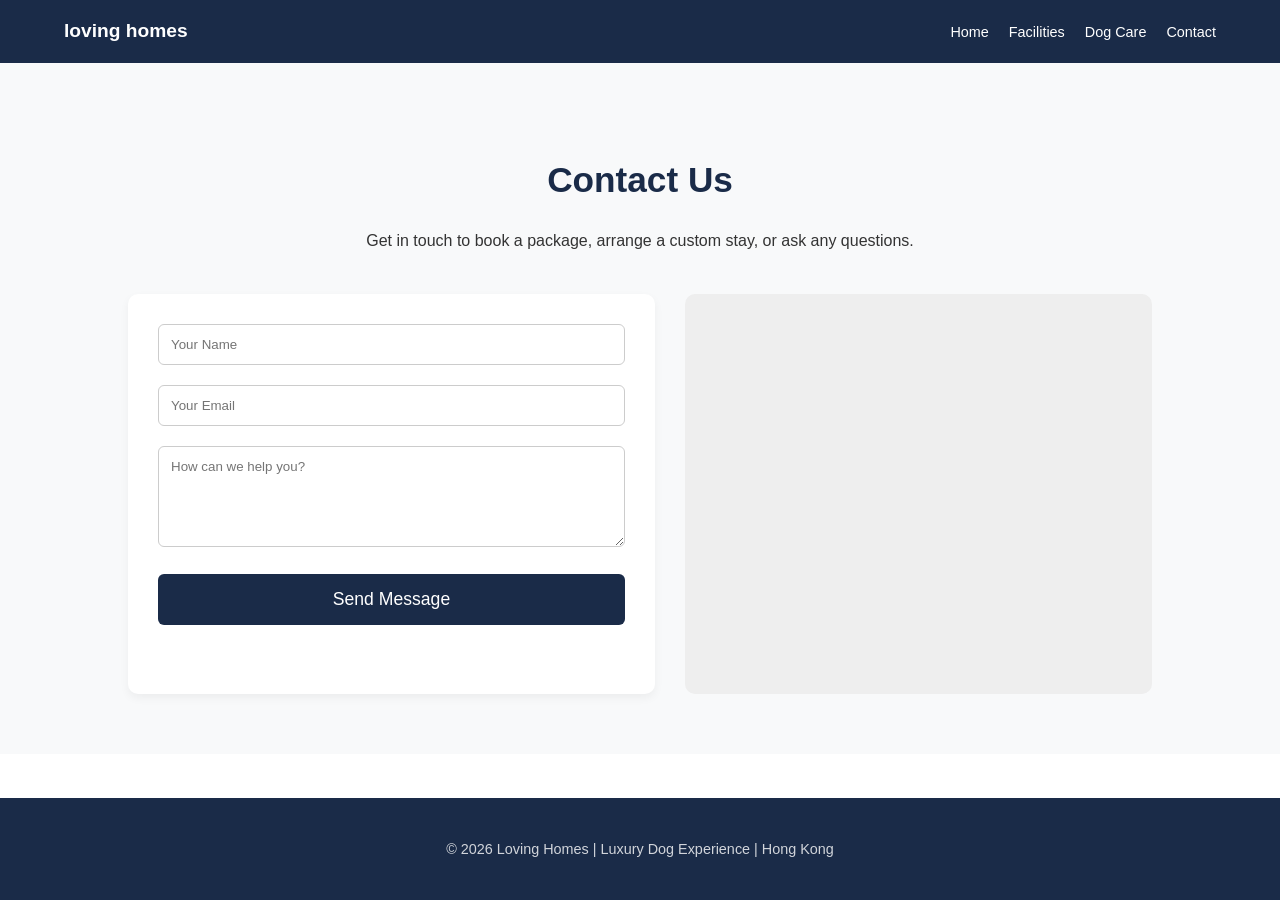
<file: contact.html>
<!DOCTYPE html>
<html lang="en">
<head>
    <meta charset="UTF-8">
    <meta name="viewport" content="width=device-width, initial-scale=1.0">
    <title>Loving Homes | Contact Us</title>
    <link rel="stylesheet" href="style.css">
</head>
<body>

    <nav>
        <div class="logo">loving homes</div>
        <ul>
            <li><a href="index.html">Home</a></li>
            <li><a href="facilities.html">Facilities</a></li>
            <li><a href="dog-care.html">Dog Care</a></li>
            <li><a href="contact.html">Contact</a></li>
        </ul>
    </nav>

    <main>
        <section class="bg-light">
            <h2>Contact Us</h2>
            <p>Get in touch to book a package, arrange a custom stay, or ask any questions.</p>
            
            <div class="contact-container">
                <div class="contact-form">
                    <form action="#" method="POST">
                        <label for="name" style="display:none;">Name</label>
                        <input type="text" id="name" placeholder="Your Name" required>
                        
                        <label for="email" style="display:none;">Email</label>
                        <input type="email" id="email" placeholder="Your Email" required>
                        
                        <label for="message" style="display:none;">Message</label>
                        <textarea id="message" rows="5" placeholder="How can we help you?" required></textarea>
                        
                        <button type="submit">Send Message</button>
                    </form>
                </div>
                <div class="map-box">
                    <iframe src="https://www.google.com/maps/embed?pb=!1m18!1m12!1m3!1d471220.563060398!2d113.88312061099684!3d22.381310123519808!2m3!1f0!2f0!3f0!3m2!1i1024!2i768!4f13.1!3m3!1m2!1s0x3403e2eda332980f%3A0xf08ab3badbeac97c!2sHong%20Kong!5e0!3m2!1sen!2sus!4v1700000000000!5m2!1sen!2sus" width="100%" height="100%" style="border:0;" allowfullscreen="" loading="lazy" referrerpolicy="no-referrer-when-downgrade"></iframe>
                </div>
            </div>
        </section>
    </main>

    <footer>
        <p>© 2026 Loving Homes | Luxury Dog Experience | Hong Kong</p>
    </footer>

</body>
</html>
</file>
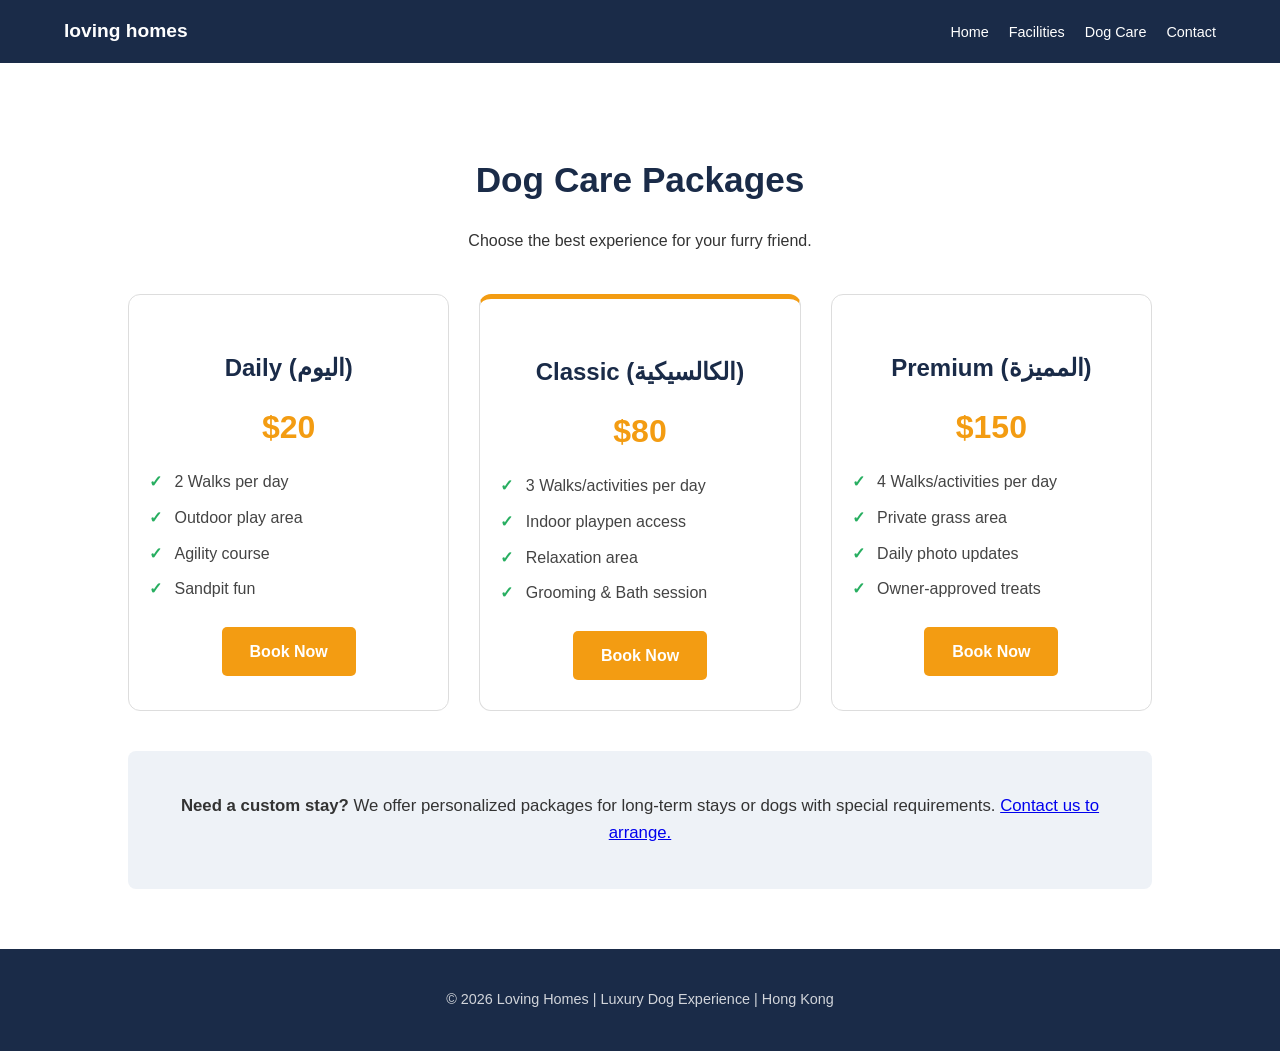
<file: dog-care.html>
<!DOCTYPE html>
<html lang="en">
<head>
    <meta charset="UTF-8">
    <meta name="viewport" content="width=device-width, initial-scale=1.0">
    <title>Loving Homes | Dog Care Packages</title>
    <link rel="stylesheet" href="style.css">
</head>
<body>

    <nav>
        <div class="logo">loving homes</div>
        <ul>
            <li><a href="index.html">Home</a></li>
            <li><a href="facilities.html">Facilities</a></li>
            <li><a href="dog-care.html">Dog Care</a></li>
            <li><a href="contact.html">Contact</a></li>
        </ul>
    </nav>

    <main>
        <section>
            <h2>Dog Care Packages</h2>
            <p>Choose the best experience for your furry friend.</p>
            
            <div class="grid" style="margin-top: 40px;">
                <div class="package-card">
                    <h3>Daily (اليوم)</h3>
                    <div class="price">$20</div>
                    <ul>
                        <li>2 Walks per day</li>
                        <li>Outdoor play area</li>
                        <li>Agility course</li>
                        <li>Sandpit fun</li>
                    </ul>
                    <a href="contact.html" class="cta-btn">Book Now</a>
                </div>

                <div class="package-card" style="border-top: 5px solid var(--accent-orange);">
                    <h3>Classic (الكالسيكية)</h3>
                    <div class="price">$80</div>
                    <ul>
                        <li>3 Walks/activities per day</li>
                        <li>Indoor playpen access</li>
                        <li>Relaxation area</li>
                        <li>Grooming & Bath session</li>
                    </ul>
                    <a href="contact.html" class="cta-btn">Book Now</a>
                </div>

                <div class="package-card">
                    <h3>Premium (المميزة)</h3>
                    <div class="price">$150</div>
                    <ul>
                        <li>4 Walks/activities per day</li>
                        <li>Private grass area</li>
                        <li>Daily photo updates</li>
                        <li>Owner-approved treats</li>
                    </ul>
                    <a href="contact.html" class="cta-btn">Book Now</a>
                </div>
            </div>

            <div class="custom-note">
                <p><strong>Need a custom stay?</strong> We offer personalized packages for long-term stays or dogs with special requirements. <a href="contact.html">Contact us to arrange.</a></p>
            </div>
        </section>
    </main>

    <footer>
        <p>© 2026 Loving Homes | Luxury Dog Experience | Hong Kong</p>
    </footer>

</body>
</html>
</file>
<file: style.css>
/* --- General Styles --- */
:root {
    --dark-blue: #1a2b48;
    --accent-orange: #f39c12;
    --light-bg: #f8f9fa;
    --text-dark: #333;
}

body {
    font-family: 'Segoe UI', Tahoma, Geneva, Verdana, sans-serif;
    margin: 0;
    color: var(--text-dark);
    line-height: 1.6;
    display: flex;
    flex-direction: column;
    min-height: 100vh;
}

/* --- Navigation --- */
nav {
    background-color: var(--dark-blue);
    padding: 1rem 5%;
    display: flex;
    justify-content: space-between;
    align-items: center;
    color: white;
    position: sticky;
    top: 0;
    z-index: 1000;
}

nav .logo { 
    font-weight: bold; 
    font-size: 1.2rem; 
    text-transform: lowercase; 
}

nav ul { 
    list-style: none; 
    display: flex; 
    margin: 0; 
    padding: 0; 
}

nav ul li { 
    margin-left: 20px; 
}

nav ul li a { 
    color: white; 
    text-decoration: none; 
    font-size: 0.9rem; 
    transition: color 0.3s; 
}

nav ul li a:hover { 
    color: var(--accent-orange); 
}

/* --- Hero Section --- */
.hero {
    background:
    linear-gradient(rgba(0,0,0,0.45), rgba(0,0,0,0.45)),
    url('https://images.unsplash.com/photo-1517849845537-4d257902454a?q=80&w=1600&auto=format&fit=crop');

    background-size: cover;
    background-position: center;
    background-repeat: no-repeat;

    height: 60vh;
    display: flex;
    flex-direction: column;
    justify-content: center;
    align-items: center;
    color: white;
    text-align: center;
}

.hero h1 { 
    font-size: 3rem; 
    margin-bottom: 10px; 
}

.hero p { 
    font-style: italic; 
    margin-bottom: 20px; 
    font-size: 1.2rem; 
}

.cta-btn { 
    background: var(--accent-orange); 
    color: white; 
    padding: 12px 28px; 
    text-decoration: none; 
    border-radius: 5px; 
    font-weight: bold; 
    display: inline-block; 
    transition: background 0.3s; 
}

.cta-btn:hover { 
    background: #d68910; 
}

/* --- Layout Elements --- */
main { 
    flex: 1; 
}

section { 
    padding: 60px 10%; 
    text-align: center; 
}

.bg-light { 
    background-color: var(--light-bg); 
}

h2 { 
    margin-bottom: 20px; 
    font-size: 2.2rem; 
    color: var(--dark-blue); 
}

.section-subtitle { 
    color: #666; 
    margin-bottom: 40px; 
    font-size: 1.1rem; 
}

/* --- Split Section (Home Page About) --- */
.split-section { 
    display: flex; 
    align-items: center; 
    justify-content: center; 
    gap: 50px; 
    flex-wrap: wrap; 
    text-align: left; 
}

.split-content { 
    flex: 1; 
    min-width: 300px; 
}

.split-content h2 { 
    text-align: left; 
    margin-bottom: 15px; 
}

.split-image { 
    flex: 1; 
    min-width: 300px; 
    text-align: center; 
}

.split-image img { 
    width: 100%; 
    max-width: 500px; 
    border-radius: 12px; 
    box-shadow: 0 15px 30px rgba(0,0,0,0.15); 
}

/* --- Galleries & Cards --- */
.grid { 
    display: grid; 
    grid-template-columns: repeat(auto-fit, minmax(280px, 1fr)); 
    gap: 30px; 
}

/* Image Gallery Cards (Dog Breeds) */
.gallery-card { 
    background: white; 
    border-radius: 10px; 
    overflow: hidden; 
    box-shadow: 0 4px 10px rgba(0,0,0,0.08); 
    text-align: left; 
}

.gallery-card img { 
    width: 100%; 
    height: 300px; 
    object-fit: cover; 
}

.gallery-card-info { 
    padding: 15px 20px; 
}

.gallery-card-info h4 { 
    margin: 0 0 5px 0; 
    color: var(--dark-blue); 
    font-size: 1.1rem; 
}

.gallery-card-info p { 
    margin: 0; 
    font-size: 0.85rem; 
    color: #777; 
}

/* Facility Cards */
.facility-card { 
    background: white; 
    border-radius: 12px; 
    overflow: hidden; 
    box-shadow: 0 8px 20px rgba(0,0,0,0.06); 
    text-align: left; 
    transition: transform 0.3s ease; 
}

.facility-card:hover { 
    transform: translateY(-8px); 
}

.facility-card img { 
    width: 100%; 
    height: 220px; 
    object-fit: cover; 
}

.facility-content { 
    padding: 25px; 
}

.facility-content h3 { 
    margin-top: 0; 
    color: var(--dark-blue); 
    font-size: 1.4rem; 
    border-bottom: 2px solid var(--accent-orange); 
    padding-bottom: 10px; 
    display: inline-block; 
}

.facility-content p { 
    color: #555; 
    margin-bottom: 0; 
}

/* --- Packages --- */
.package-card { 
    border: 1px solid #ddd; 
    padding: 30px 20px; 
    border-radius: 12px; 
    background: white; 
    transition: transform 0.3s; 
}

.package-card:hover { 
    transform: translateY(-5px); 
    border-color: var(--accent-orange); 
    box-shadow: 0 10px 20px rgba(0,0,0,0.05); 
}

.package-card h3 { 
    color: var(--dark-blue); 
    margin-bottom: 10px; 
    font-size: 1.5rem; 
}

.price { 
    font-size: 2rem; 
    font-weight: bold; 
    color: var(--accent-orange); 
    margin: 15px 0; 
}

.package-card ul { 
    list-style: none; 
    padding: 0; 
    margin-bottom: 25px; 
    text-align: left; 
}

.package-card ul li { 
    margin-bottom: 10px; 
    color: #444; 
}

.package-card ul li:before { 
    content: "✓ "; 
    color: #27ae60; 
    font-weight: bold; 
    margin-right: 8px; 
}

.custom-note { 
    margin-top: 40px; 
    padding: 25px; 
    background: #eef2f7; 
    border-radius: 8px; 
    font-size: 1.05rem; 
}

/* --- Contact Page --- */
.contact-container { 
    display: flex; 
    flex-wrap: wrap; 
    gap: 30px; 
    margin-top: 40px; 
}

.contact-form { 
    flex: 1; 
    min-width: 300px; 
    text-align: left; 
    background: white; 
    padding: 30px; 
    border-radius: 10px; 
    box-shadow: 0 4px 10px rgba(0,0,0,0.05); 
}

.contact-form input, 
.contact-form textarea { 
    width: 100%; 
    padding: 12px; 
    margin-bottom: 20px; 
    border: 1px solid #ccc; 
    border-radius: 6px; 
    box-sizing: border-box; 
    font-family: inherit; 
}

.contact-form button { 
    background: var(--dark-blue); 
    color: white; 
    border: none; 
    padding: 15px; 
    cursor: pointer; 
    width: 100%; 
    font-size: 1.1rem; 
    border-radius: 6px; 
    transition: background 0.3s; 
}

.contact-form button:hover { 
    background: #111d33; 
}

.map-box { 
    flex: 1; 
    min-width: 300px; 
    min-height: 400px; 
    background: #eee; 
    border-radius: 10px; 
    overflow: hidden; 
}

/* --- Footer --- */
footer { 
    background: var(--dark-blue); 
    color: rgba(255,255,255,0.8); 
    padding: 25px 10%; 
    font-size: 0.9rem; 
    text-align: center; 
    margin-top: auto; 
}

/* --- Responsiveness --- */
@media (max-width: 768px) {

    nav { 
        flex-direction: column; 
        gap: 15px; 
    }

    nav ul { 
        justify-content: center; 
        flex-wrap: wrap; 
        gap: 10px; 
    }

    nav ul li { 
        margin-left: 0; 
    }

    .hero h1 { 
        font-size: 2.2rem; 
    }

    .split-section { 
        padding: 40px 5%; 
    }
}
</file>
